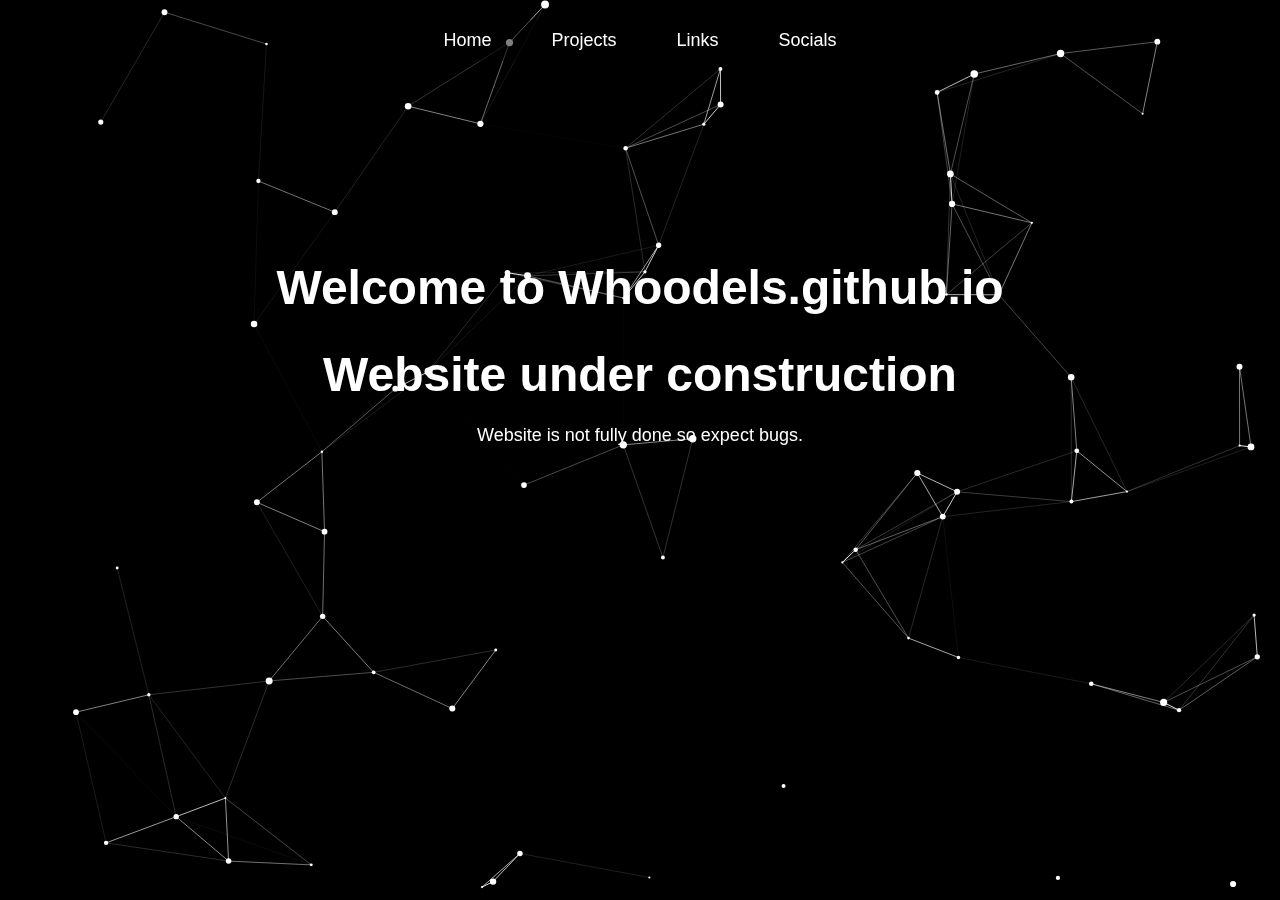
<file: index.html>
<!DOCTYPE html>
<html lang="en">
<head>
    <meta charset="UTF-8">
    <meta name="viewport" content="width=device-width, initial-scale=1.0, user-scalable=no">
    <title>Home - Whoodels.github.io</title>
    <link rel="stylesheet" href="styles.css">
</head>
<body>
    <nav>
        <ul>
            <li><a href="index.html">Home</a></li>
            <li><a href="projects.html">Projects</a></li>
            <li><a href="link.html">Links</a></li>
            <li><a href="links.html">Socials</a></li>
        </ul>
    </nav>
    <!-- Background Music -->
    <audio id="background-music" loop>
        <source src="" type="audio/mpeg">
        Your browser does not support the audio element.
    </audio>
    
    <canvas id="canvas"></canvas>
    
    <div class="content">
        <h1>Welcome to Whoodels.github.io</h1>
        <h1>Website under construction</h1>
        <p>Website is not fully done so expect bugs.</p>
    </div>

    <!-- JS to Play Music on First Mouse Move -->
    <script>
        const audio = document.getElementById('background-music');

        // Play music on first mouse move
        function playMusicOnMouseMove() {
            if (audio.paused) {
                audio.play(); // Play the audio
            }
            // Remove the event listener after the music starts playing
            window.removeEventListener('mousemove', playMusicOnMouseMove);
        }

        // Add event listener to trigger music on mouse move
        window.addEventListener('mousemove', playMusicOnMouseMove);
    </script>

    <script src="script.js"></script>
</body>
</html>
</file>
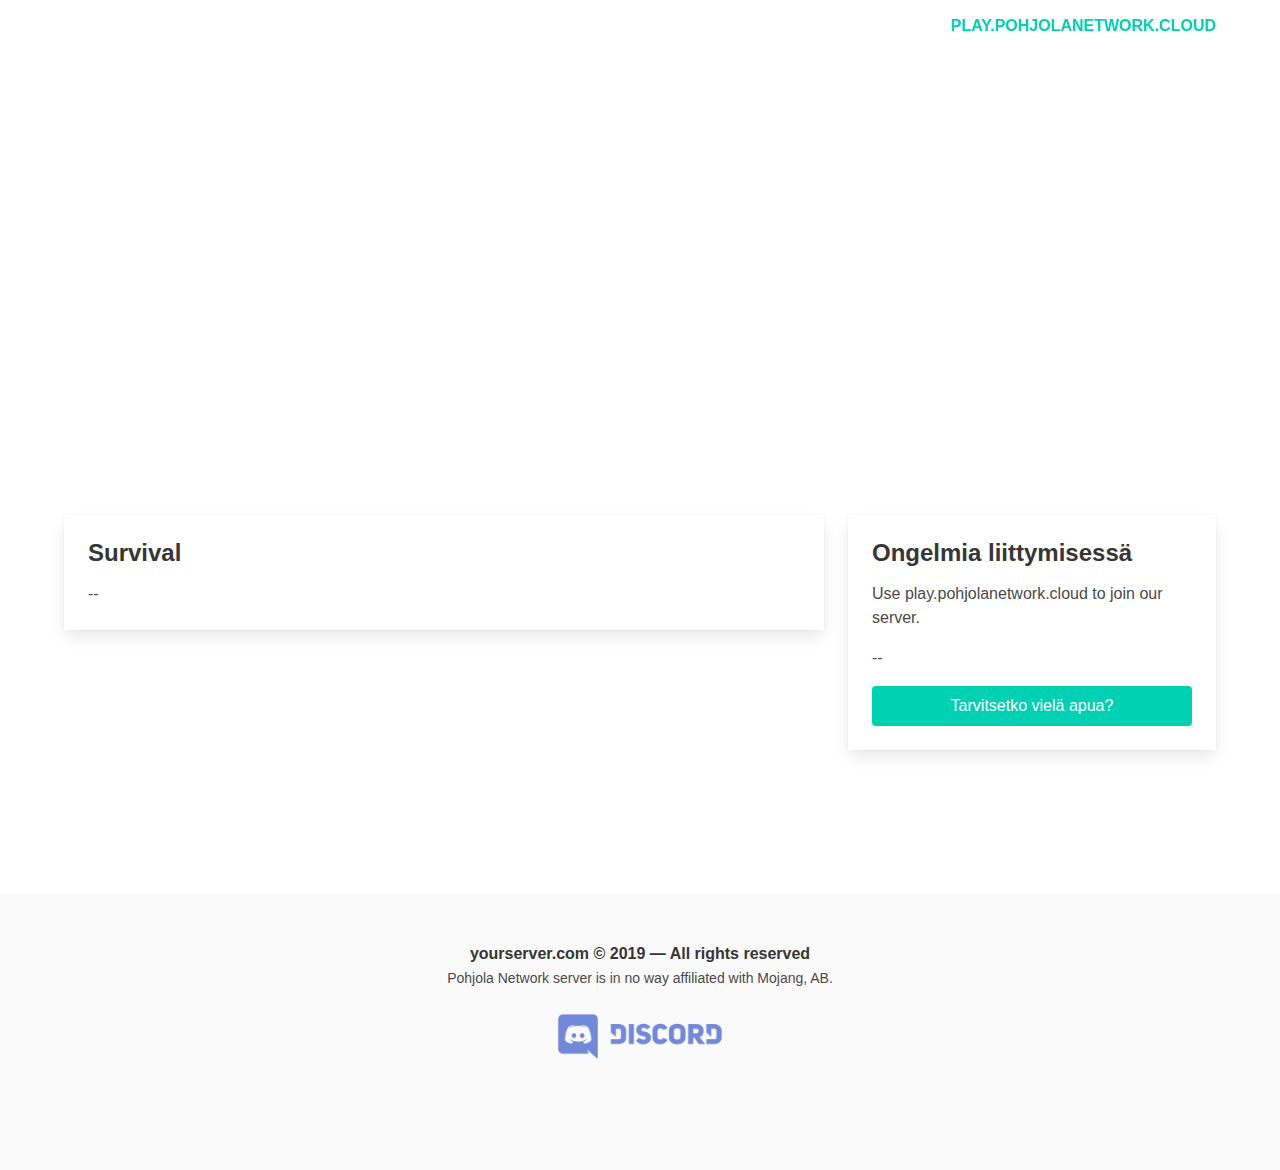
<file: games.html>
<!--

 Hi! Thanks for downloading this template!
 Before you start editing, please read the docs if you're in inexperienced.

 Basic knowledge of HTML, CSS and Javascript is recommended.
 However, by reading the docs editing won't be to hard for inexperienced people.

 If you like this resource please rate it on Spigot!

 PLEASE NOTE:
 You can change SERVER_NAME and SERVER_IP in /assets/js/app.js

-->

<!DOCTYPE html>
<html>

<head>
  <!-- Required Meta Tags -->
  <meta charset="utf-8">
  <meta name="viewport" content="width=device-width, initial-scale=1">
  <meta property="og:title" content="Pohjola Network" /> <!-- EDIT THIS ONE -->
  <meta property="og:site_name" content="Pohjola Network" /> <!-- EDIT THIS ONE -->
  <meta property="og:type" content="website" /> <!-- EDIT THIS ONE -->
  <meta property="og:url" content="https://PohjolaNetwork.online/" /> <!-- EDIT THIS ONE -->
  <meta property="og:description" content="Pohjola Network is a unique Mimecraft server" /> <!-- EDIT THIS ONE -->
  <!-- End Required Meta Tags -->

  <!-- Start Title -->
  <title>A Minecraft Server &mdash; Games</title> <!-- EDIT THIS ONE -->
  <!-- End Title -->

  <!-- Start Required Links -->
  <!-- https://fontawesome.com/ -->
  <link rel="stylesheet" href="https://kit-free.fontawesome.com/releases/latest/css/free.min.css" media="all">
  <!-- https://bulma.io/ -->
  <link rel="stylesheet" href="./assets/css/bulma.min.css">
  <!-- Custom CSS -->
  <link rel="stylesheet" href="./assets/css/style.css">
  <!-- End Required Links -->
</head>

<body>
  <!-- Start Navbar -->
  <nav id="navbar" class="navbar fixed is-transparent" role="navigation" aria-label="main navigation">
    <div class="container">
      <div class="navbar-brand">
        <!-- Start Navbar Brand -->
        <a class="navbar-item has-text-weight-bold server-name" href="index.html"></a>
        <!-- End Navbar Brand -->
        <a role="button" class="navbar-burger burger" aria-label="menu" aria-expanded="false"
          data-target="navbarBasicExample">
          <span aria-hidden="true"></span>
          <span aria-hidden="true"></span>
          <span aria-hidden="true"></span>
        </a>
      </div>
      <!-- Start Navbar Menu -->
      <div id="navbarBasicExample" class="navbar-menu">

        <!-- Start Navbar End -->
        <div class="navbar-end">
          <a id="ip-button" class="navbar-item">
            <strong class="has-text-primary server-ip is-uppercase"></strong>
          </a>
        </div>
        <!-- End Navbar End -->
      </div>
      <!-- End Navbar Menu -->
    </div>
  </nav>
  <!-- End Navbar -->

  <!-- Start Hero -->
  <section class="hero has-background-image is-medium">
    <div class="hero-body">
      <div class="container has-text-centered">
        <!-- Start Hero Title -->
        <p class="title is-1 has-text-white">
          Pelimuodot
        </p>
        <!-- End Hero Title -->

        <!-- Start Hero Subtitle -->
        <p class="subtitle has-text-white">
          Kaikki Pelimuodot <span class="server-name"></span>
        </p>
        <!-- End Hero Subtitle -->
      </div>
    </div>
  </section>
  <!-- End Hero -->

  <!--  Start Gamemodes Section -->
  <section class="section is-medium">
    <div class="container">
      <div class="content">

        <!-- Start Row -->
        <div class="columns">

          <!-- Start Column 1 -->
          <div class="column is-two-thirds">

            <!-- Start Card 1 -->
            <div class="card">
              <div class="card-content">
                <div class="content">
                  <h3>Survival</h3>
                  <p>--</p>
                </div>
              </div>
            </div>
            <!-- End Card 1 -->
            <!-- End Column 1 -->
          </div>

          <!-- Start Column 2 -->
          <div class="column">

            <!-- Start Card 1 -->
            <div class="card">
              <div class="card-content">
                <div class="content">
                  <h3>Ongelmia liittymisessä</h3>
                  <p>Use <span class="server-ip"></span> to join our server.<br></p>
                  <p>--</p>
                  <button id="helpModalButton" class="button is-primary is-fullwidth" href="">Tarvitsetko vielä apua?</a>
                </div>
              </div>
            </div>
            <!-- Start Card 1 -->
          </div>
          <!-- End Column 2 -->
        </div>
        <!-- End Row -->
      </div>
    </div>
  </section>
  <!-- End Gamemodes Section  -->

  <!-- Start Help Modal -->
  <div id="helpModal" class="modal">
    <div class="modal-background"></div>
    <div class="modal-card">
      <header class="modal-card-head">
        <!-- Start Help Modal Title -->
        <p class="modal-card-title">Miten liittyä <span class="server-name"></span></p>
        <button id="closeHelpModal2" class="delete" aria-label="close"></button>
        <!-- End Help Modal Title -->
      </header>
      <section class="modal-card-body">
        <div class="content">
          <!-- Start Help Modal Content -->
          <p><strong>Vaihe 1.</strong> avaa Minecraft ja napsauta "Moninpeli"</p>
          <p><strong>Vaihe 2.</strong> Napsauta Moninpeli-osiossa "Lisää palvelin"</p>
          <p><strong>Vaihe 2.</strong> Aseta nimi, esimerkiksi "<span class="server-name"></span>" ja kohtaan ip
            kirjoita "<span class="server-ip"></span>". Napsauta lopuksi "valmis" syöttääksesi palvelin palvelinluetteloosi.</p>
          <p><strong>Vaihe 4.</strong> napsauta juuri lisäämääsi palvelinta ja napsauta "Liity palvelimeen"</p>
        </div>
        <!-- End Help Modal Content -->
      </section>
      <footer class="modal-card-foot">
        <!-- Start Help Modal Close Button -->
        <button id="closeHelpModal" class="button is-danger">Close</button>
        <!-- End Help Modal Close Button -->
      </footer>
    </div>
  </div>
  <!-- End Help Modal -->

  <!-- Start Footer -->
  <footer class="footer">
    <div class="content has-text-centered">
      <p>
        <strong>yourserver.com &copy; 2019 &mdash; All rights
          reserved
        </strong>
        <br>
        <small>
          <span class="server-name"></span>
          server is in no way affiliated with Mojang, AB.</small>
      </p>
      <a href="https://discord.gg/cGXpPaMJky">
        <img width="180" src="assets/images/discordlogo.png" alt="Discord Logo">
      </a>
    </div>
  </footer>
  <!-- End Footer -->

  <!-- Include Scripts -->
  <script src="./assets/js/app.js"></script>

</body>

</html>
</file>
<file: styles.css>
/* Global Styles */
body, html {
    margin: 0;
    padding: 0;
    width: 100%;
    height: 100%;
    background-color: black; /* Light gray background */
    overflow: hidden;
    font-family: 'Montserrat', sans-serif; /* Custom font */
}

canvas {
    display: block;
    position: absolute;
    top: 0;
    left: 0;
    width: 100%;
    height: 100%;
}

/* Navigation Bar Styles */
nav {
    position: absolute;
    top: 20px;
    left: 50%;
    transform: translateX(-50%);
    background: rgba(0, 0, 0, 0.5);
    padding: 10px 20px;
    border-radius: 20px;
    z-index: 1000;
}

nav ul {
    list-style: none;
    margin: 0;
    padding: 0;
    display: flex;
    justify-content: center;
    align-items: center;
}

nav ul li {
    margin: 0 15px;
}

nav ul li a {
    color: white;
    text-decoration: none;
    font-size: 18px;
    padding: 10px 15px;
    border-radius: 10px;
    transition: background-color 0.3s ease, color 0.3s ease;
}

nav ul li a:hover {
    background-color: #FFD700;
    color: black;
}
/* Custom Hover Effect: Underline */
nav ul li::after {
    content: '';
    position: absolute;
    width: 100%;
    height: 2px; /* Slightly thinner underline */
    background: #FFD700; /* Gold underline */
    bottom: 0;
    left: 0;
    transform: scaleX(0);
    transform-origin: center;
    transition: transform 0.3s ease;
}

nav ul li a:hover::after {
    transform: scaleX(1);
}

/* Content Section */
.content {
    position: relative;
    z-index: 2; /* Ensure content is above the canvas */
    color: white;
    text-align: center;
    padding-top: 100px; /* Adjust padding to ensure content is below the nav bar */
    font-size: 24px;
    margin: 0 auto; /* Center content horizontally */
    max-width: 800px; /* Limit the maximum width of content */
}

.content h1 {
    font-size: 48px;
    margin-bottom: 20px;
}

.content p {
    font-size: 18px;
    line-height: 1.5;
    margin: 0 auto;
}

/* Content Styles */
.content {
    text-align: center;
    margin-top: 10%;
	color: white;
}

/* Button Container Styles */
.button-container {
    display: flex;
    justify-content: center;
    gap: 15px;
    margin-top: 20px;
    position: relative; /* Ensure it's positioned relative */
    z-index: 1000; /* Ensure it's on top */
}

/* Social Button Styles */
.social-button {
    display: flex;
    align-items: center;
    padding: 10px 20px;
    text-decoration: none;
    color: white;
    background-color: #333;
    border-radius: 5px;
    transition: background-color 0.3s ease, color 0.3s ease;
    font-size: 18px;
    min-width: 120px; /* Ensure buttons have enough width */
    min-height: 40px; /* Ensure buttons have enough height */
    cursor: pointer; /* Change cursor to pointer */
    position: relative; /* Make sure z-index works */
    z-index: 1000; /* Ensure it's on top */
}

.social-button i {
    margin-right: 8px; /* Space between icon and text */
}

.social-button:hover {
    opacity: 0.9; /* Orginal 0.8 */
}

/* Specific Social Button Styles */
.discord {
    background-color: #7289da;
}

.twitter {
    background-color: #1da1f2;
}

.instagram {
    background-color: #e4405f;
}

.youtube {
    background-color: #DC143C;
}
</file>
<file: assets/css/style.css>
.has-background-image{background-image:url(https://i.imgur.com/2kCd1yW.png);background-size:cover;background-position:top center}.has-cta-background-image{background-image:url(https://i.imgur.com/kXdO6WH.jpg);background-size:cover;background-position:top center}.has-gtc-background-image{background-image:url(https://i.imgur.com/kXdO6WH.jpg);background-size:cover;background-position:bottom center}.navbar{background:0 0;transition:.2s ease-in-out}@media screen and (max-width:1025px){.navbar{background:#fff!important;color:#000!important}.navbar-brand .navbar-item,.navbar-menu .navbar-item{color:#000!important}}.navbar .container .navbar-burger{color:#00b89c}.navbar-brand .navbar-item,.navbar-menu .navbar-item{color:#fff}.fixed{position:fixed;top:0;width:100%;z-index:10}.has-small-margin{margin:8px}.has-medium-margin{margin:16px}.has-large-margin{margin:32px}.has-small-margin-top{margin-top:8px}.has-medium-margin-top{margin-top:16px}.has-large-margin-top{margin-top:32px}.has-huge-margin-top{margin-top:80px}.has-small-margin-bottom{margin-bottom:8px}.has-medium-margin-bottom{margin-bottom:16px}.has-large-margin-bottom{margin-bottom:32px}.is-text-primary{color:#00b89c}.is-popular{margin-top:-15px;background:#00b89c;color:#fff}.card.is-primary{background:#00b89c;color:#fff}.section.is-light{background:#eee}
</file>
